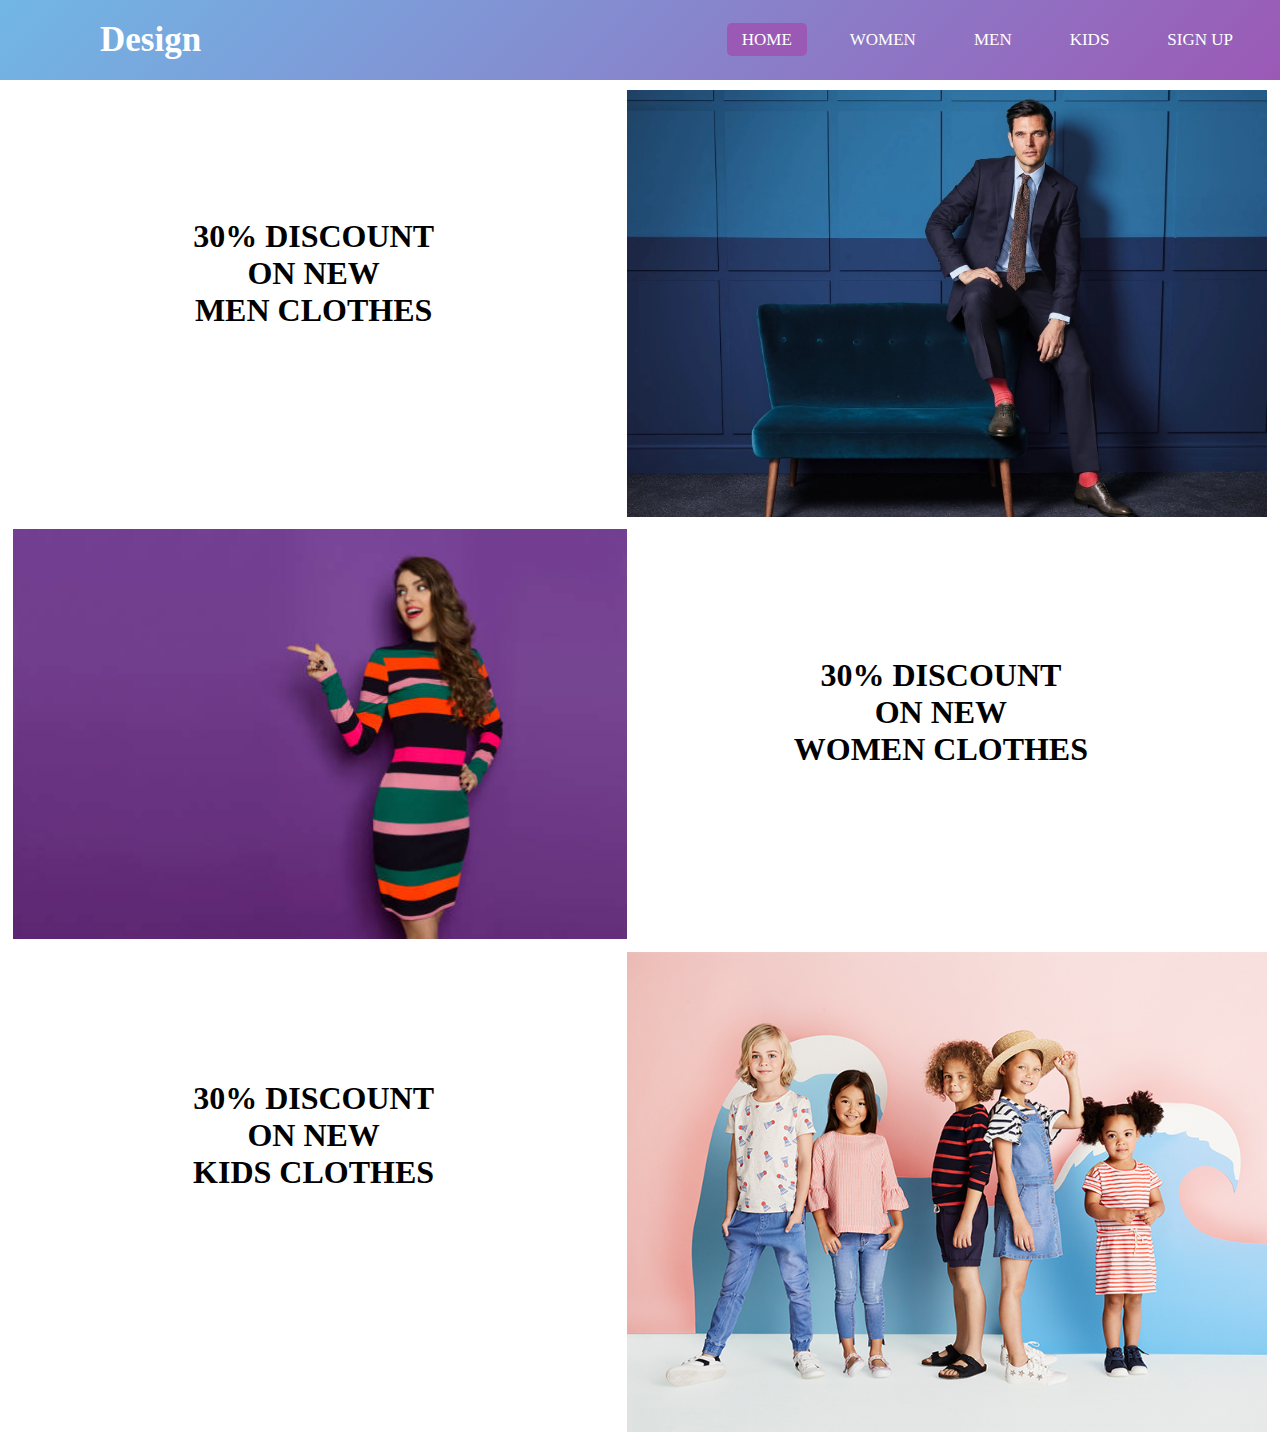
<file: project_clothes/index.html>
<!DOCTYPE html>
<html lang="en">
<head>
    <meta charset="UTF-8">
    <meta http-equiv="X-UA-Compatible" content="IE=edge">
    <meta name="viewport" content="width=device-width, initial-scale=1.0">
    <title>Home page</title>
    <link rel="stylesheet" href="css file/home.css">


    <link rel="stylesheet" href="https://cdnjs.cloudflare.com/ajax/libs/font-awesome/4.7.0/css/font-awesome.min.css"><body>
    <nav>
      <input type="checkbox" id="check">
      <label for="check" class="checkbtn">
        <i style="font-size:24px" class="fa">&#xf0c9;</i>

      </label>
      <label class="logo">Design</label>
        <ul>
            <li><a class="active" href="index.html">Home</a></li>
            <li><a href="women.html">Women</a></li>
            <li><a href="men.html">Men</a></li>
            <li><a href="Kids.html">Kids</a></li>
            <li><a href="form.html">sign up</a></li>
        </ul>
    </nav>
    <br>
    <br><br><br><br>
    
<div>
  <div class="clearfix">
    <img class="img1" src="images/c2.webp" alt="Pineapple" width="50%" height="50%" style="margin-right: 1%; margin-bottom: 1%;">
    <h1>30% discount
        <br> on new
        <br> men clothes
    </h1>
  </div>

  <div class="clearfix">
    <img class="img2" src="images/c3.jpg" alt="Pineapple" width="48%" height="50%" style="margin-left: 1%; margin-bottom: 1%;">
    <h1 style="float: right; margin-right: 15%;">30% discount
        <br> on new
        <br> Women clothes
    </h1>
  </div>




  <div class="clearfix">
    <img class="img1" src="images/c4.jpg" alt="Pineapple" width="50%" height="50%" style="margin-right: 1%;">
    <h1>30% discount
        <br> on new
        <br> Kids clothes
    </h1>
  </div>
</div>
<br>
</body>
</html>
</file>
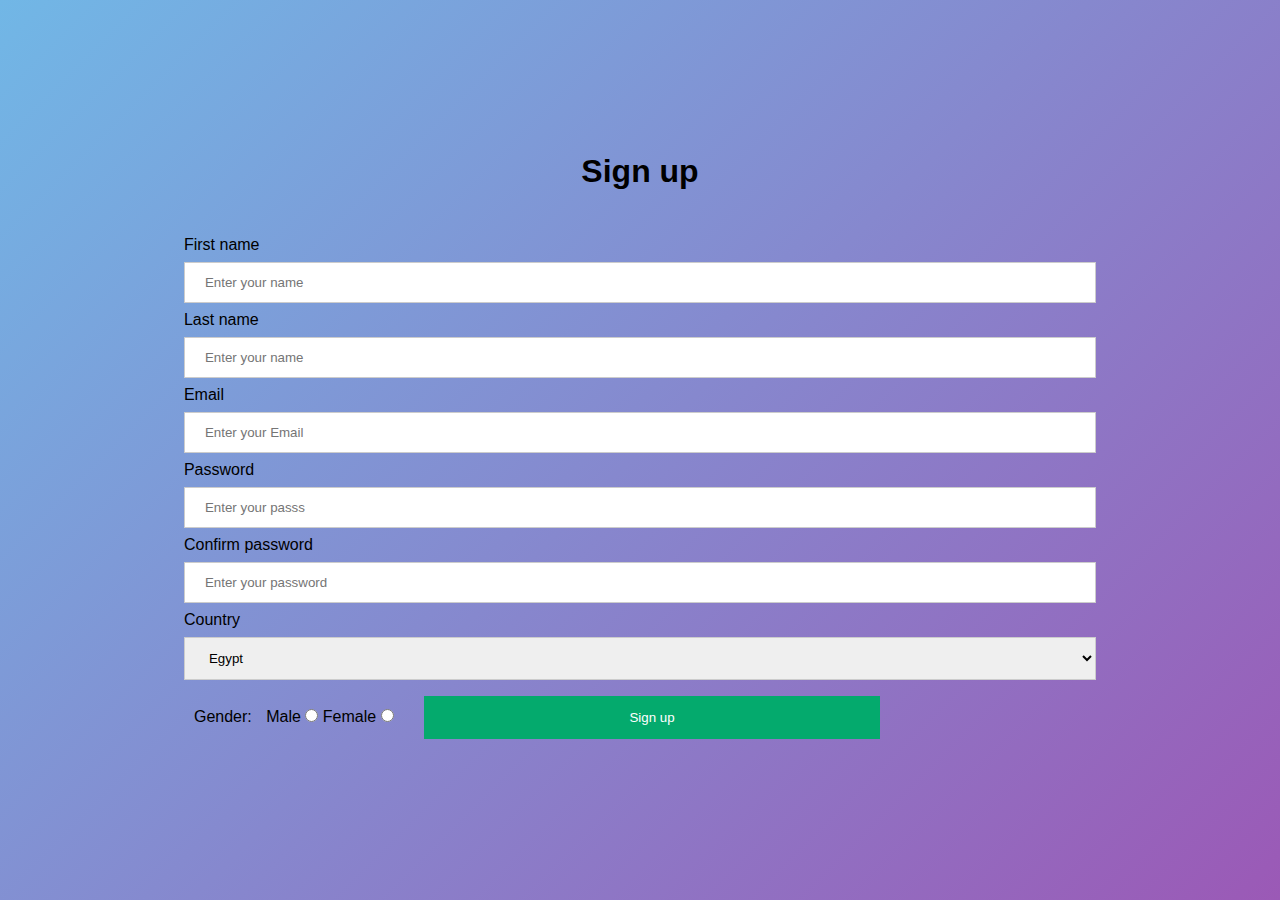
<file: project_clothes/form.html>
<!DOCTYPE html>
<html lang="en">
<head>
    <meta charset="UTF-8">
    <meta http-equiv="X-UA-Compatible" content="IE=edge">
    <meta name="viewport" content="width=device-width, initial-scale=1.0">
    <title>Sign Up</title>
    <link rel="stylesheet" href="css file/form.css">
</head>
<body>
    <div class="conatainer">
        <h1 class="name">Sign up</h1>
        <form action="">
            <span class="details">First name</span>
            <input class="all" type="text" name="First name" placeholder="Enter your name" required>
            <br>
            <span class="details">Last name</span>
            <input class="all" type="text" name="Last name" placeholder="Enter your name" required>
            <br>
            <span class="details">Email</span>
            <input class="all" type="email" name="Email" placeholder="Enter your Email" required>
            <br>
            <span class="details">Password</span>
            <input class="all" type="password" name="password" placeholder="Enter your passs" required>
            <br>
            <span class="details">Confirm password</span>
            <input class="all" type="password" name="password" placeholder="Enter your password" required>
            <span>Country</span>
            <select name="Country">
                <option value="Egypt">Egypt</option>
                <option value="USA">USA</option>
                <option value="Australia">Australia</option>
                <option value="Spain">Spain</option>
                <option value="Canada">Canada</option>
                <option value="Germany">Germany</option>
                <option value="Saudi Arabia">Saudi Arabia</option>
                <option value="Austria">Austria</option>
                <option value="England">England</option>
                <option value="UAE">UAE</option>
                <option value="Kuwait">Kuwait</option>
                <option value="Senegal">Senegal</option>
                <option value="Algeria">Algeria</option>
            </select>
            <span class="gender">Gender:</span>
            <span>Male</span>
            <input type="radio" name="sex" value="male">
            <span>Female</span>
            <input type="radio" name="sex" value="female">
            <button type="submit">Sign up</button>
        </form>
        </div>
</body>
</html>
</file>
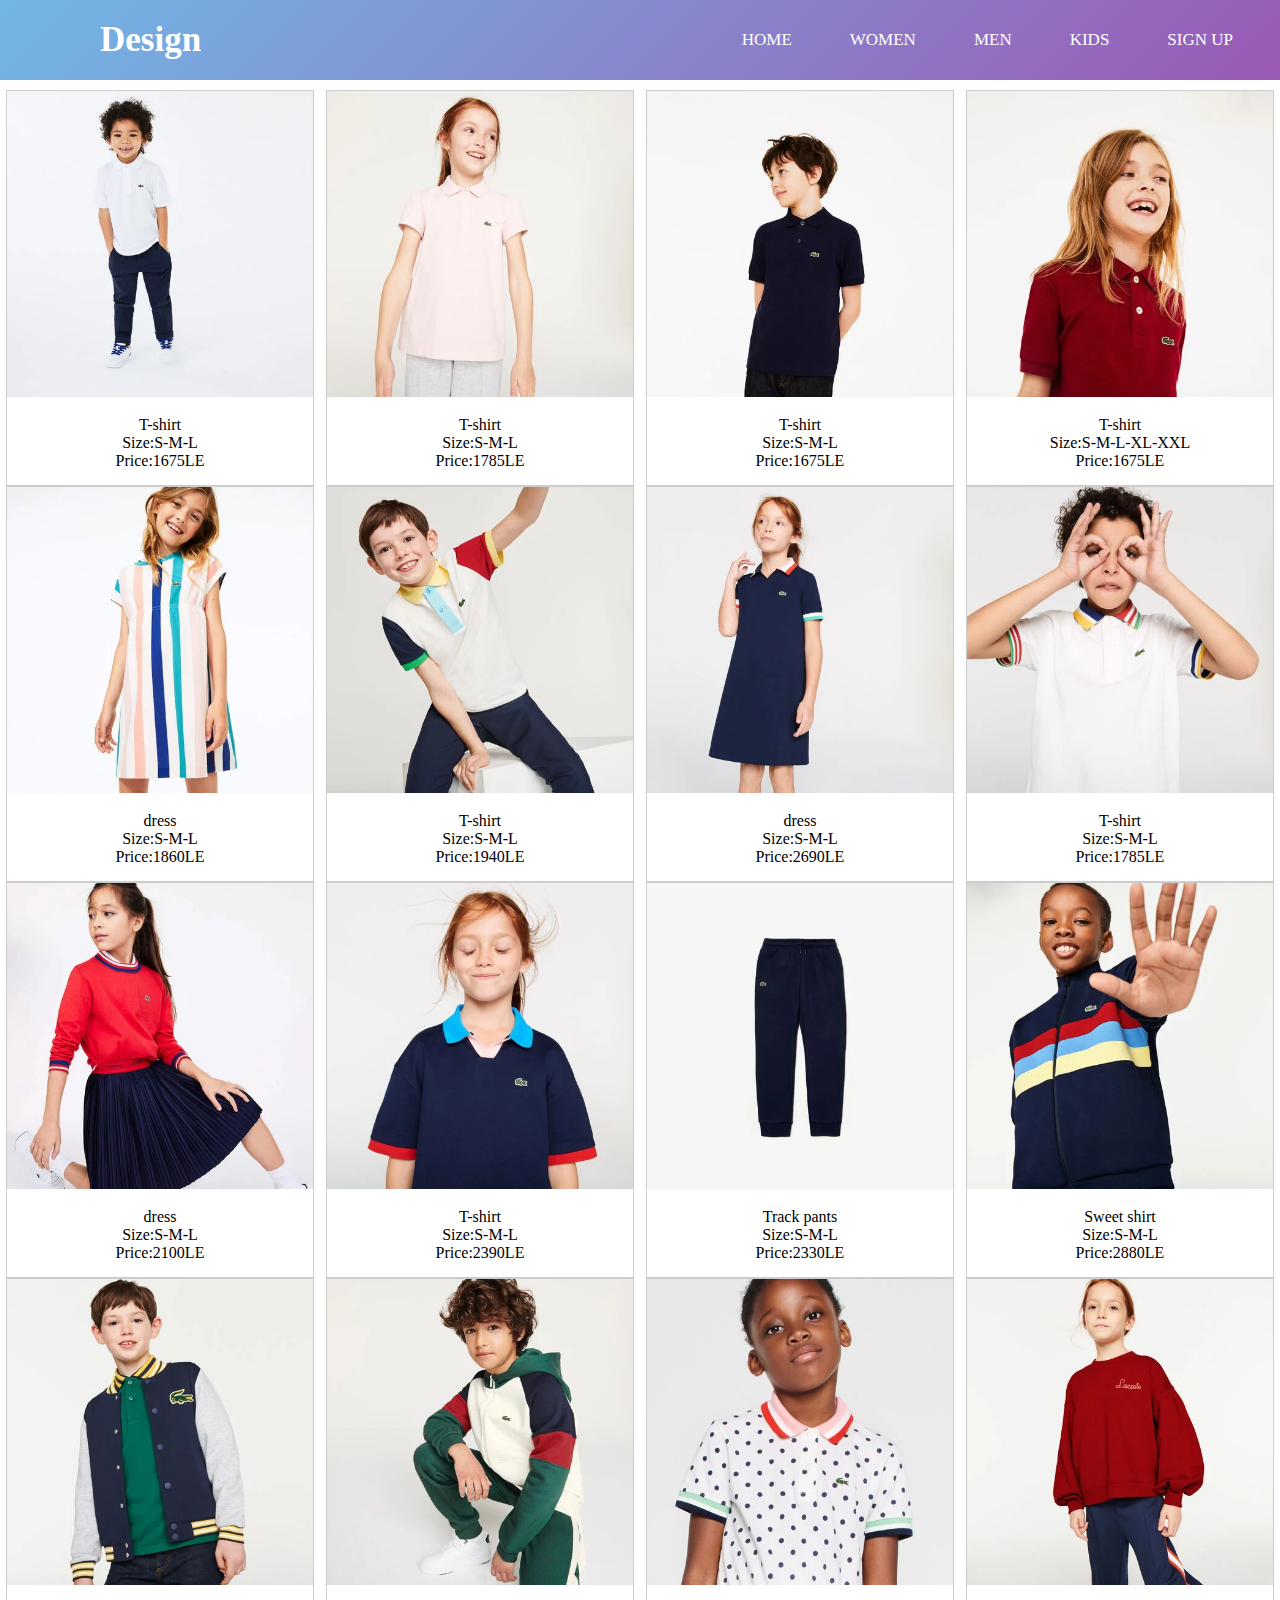
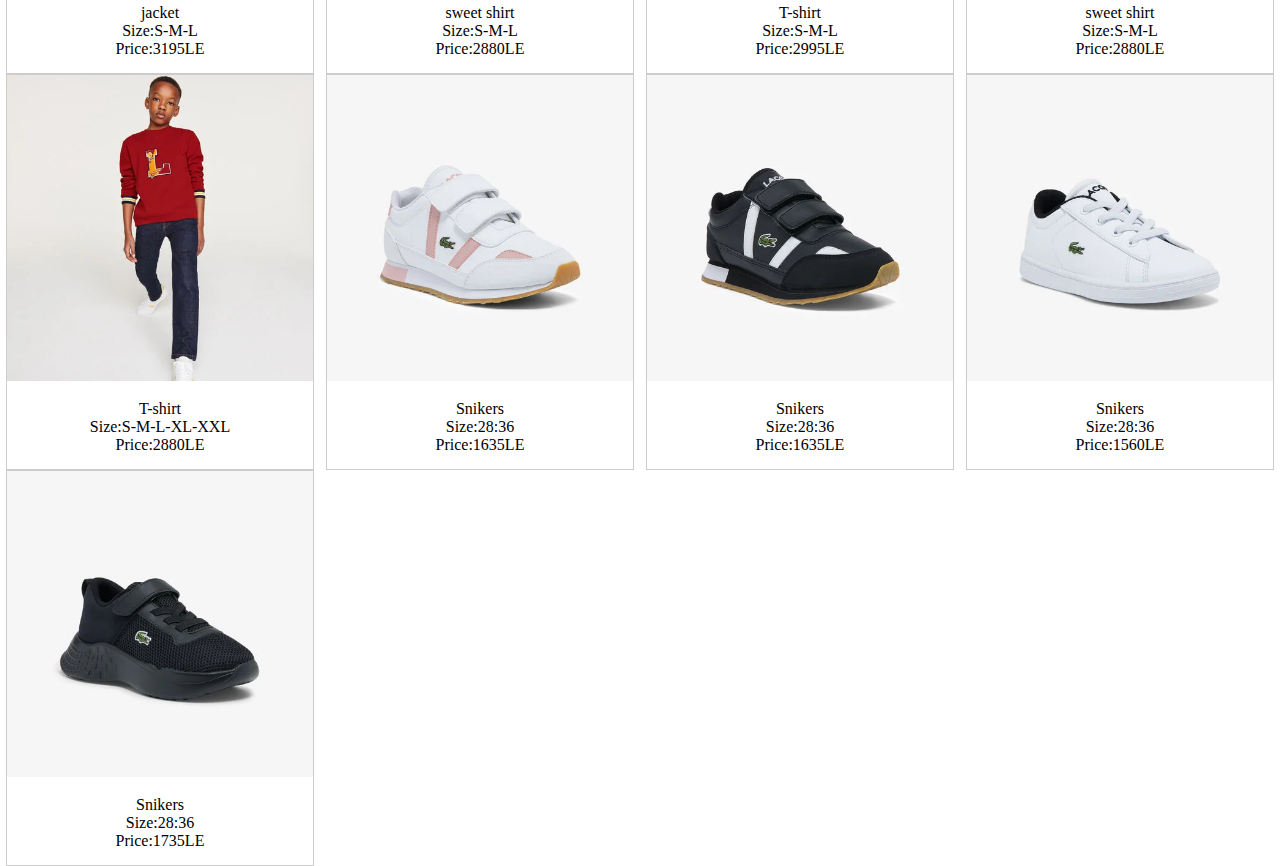
<file: project_clothes/kids.html>
<!DOCTYPE html>
<html lang="en">
<head>
    <meta charset="UTF-8">
    <meta http-equiv="X-UA-Compatible" content="IE=edge">
    <meta name="viewport" content="width=device-width, initial-scale=1.0">
    <title>kids page</title>
    <link rel="stylesheet" href="css file/kids.css">

    <link rel="stylesheet" href="https://cdnjs.cloudflare.com/ajax/libs/font-awesome/4.7.0/css/font-awesome.min.css"><body>

</head>
<body>
    <nav>

      <input type="checkbox" id="check">
      <label for="check" class="checkbtn">
        <i style="font-size:24px" class="fa">&#xf0c9;</i>
        </label>
        <label class="logo">Design</label>
        <ul>
            <li><a class="tefa" class="active" href="index.html">Home</a></li>
            <li><a class="tefa" href="women.html">Women</a></li>
            <li><a class="tefa" href="men.html">Men</a></li>
            <li><a class="tefa" href="kids.html">Kids</a></li>
            <li><a class="tefa" href="form.html">sign up</a></li>
        </ul>
    </nav>
    <br>
    <br><br><br><br>

    <div class="responsive">
        <div class="gallery">
          <a target="_blank" href="img_5terre.jpg">
            <img src="images/c56.webp" alt="Cinque Terre" width="600" height="400">
          </a>
          <div class="desc">T-shirt <br> Size:S-M-L  <br> Price:1675LE</div>
        </div>
      </div>
      
      
      <div class="responsive">
        <div class="gallery">
          <a target="_blank" href="img_forest.jpg">
            <img src="images/c57.webp" alt="Forest" width="600" height="200">
          </a>
          <div class="desc">T-shirt <br>Size:S-M-L  <br> Price:1785LE</div>
        </div>
      </div>
      
      <div class="responsive">
        <div class="gallery">
          <a target="_blank" href="img_lights.jpg">
            <img src="images/c58.webp" alt="Northern Lights" width="600" height="400">
          </a>
          <div class="desc">T-shirt <br>Size:S-M-L  <br> Price:1675LE</div>
        </div>
      </div>
      
      <div class="responsive">
        <div class="gallery">
          <a target="_blank" href="img_mountains.jpg">
            <img src="images/c59.webp" alt="Mountains" width="600" height="400">
          </a>
          <div class="desc">T-shirt <br>Size:S-M-L-XL-XXL  <br> Price:1675LE</div>
        </div>
      </div>

      <div class="responsive">
        <div class="gallery">
          <a target="_blank" href="img_mountains.jpg">
            <img src="images/c60.webp" alt="Mountains" width="600" height="400">
          </a>
          <div class="desc">dress <br>Size:S-M-L  <br> Price:1860LE</div>
        </div>
      </div>



      <div class="responsive">
        <div class="gallery">
          <a target="_blank" href="img_mountains.jpg">
            <img src="images/c61.webp" alt="Mountains" width="600" height="400">
          </a>
          <div class="desc">T-shirt <br>Size:S-M-L  <br> Price:1940LE</div>
        </div>
      </div>


      <div class="responsive">
        <div class="gallery">
          <a target="_blank" href="img_mountains.jpg">
            <img src="images/c62.webp" alt="Mountains" width="600" height="400">
          </a>
          <div class="desc">dress <br>Size:S-M-L  <br> Price:2690LE</div>
        </div>
      </div>


      
      <div class="responsive">
        <div class="gallery">
          <a target="_blank" href="img_mountains.jpg">
            <img src="images/c63.webp" alt="Mountains" width="600" height="400">
          </a>
          <div class="desc">T-shirt <br>Size:S-M-L  <br> Price:1785LE</div>
        </div>
      </div>
      



      <div class="responsive">
        <div class="gallery">
          <a target="_blank" href="img_mountains.jpg">
            <img src="images/c64.webp" alt="Mountains" width="600" height="400">
          </a>
          <div class="desc">dress <br>Size:S-M-L  <br> Price:2100LE</div>
        </div>
      </div>
      



      <div class="responsive">
        <div class="gallery">
          <a target="_blank" href="img_mountains.jpg">
            <img src="images/c65.webp" alt="Mountains" width="600" height="400">
          </a>
          <div class="desc">T-shirt <br>Size:S-M-L  <br> Price:2390LE</div>
        </div>
      </div>
      



      <div class="responsive">
        <div class="gallery">
          <a target="_blank" href="img_mountains.jpg">
            <img src="images/c66.webp" alt="Mountains" width="600" height="400">
          </a>
          <div class="desc">Track pants <br>Size:S-M-L  <br> Price:2330LE</div>
        </div>
      </div>
      



      <div class="responsive">
        <div class="gallery">
          <a target="_blank" href="img_mountains.jpg">
            <img src="images/c67.webp" alt="Mountains" width="600" height="400">
          </a>
          <div class="desc">Sweet shirt <br>Size:S-M-L  <br> Price:2880LE</div>
        </div>
      </div>
      



      <div class="responsive">
        <div class="gallery">
          <a target="_blank" href="img_mountains.jpg">
            <img src="images/c68.webp" alt="Mountains" width="600" height="400">
          </a>
          <div class="desc">jacket <br>Size:S-M-L  <br> Price:3195LE</div>
        </div>
      </div>
      



      <div class="responsive">
        <div class="gallery">
          <a target="_blank" href="img_mountains.jpg">
            <img src="images/c69.webp" alt="Mountains" width="600" height="400">
          </a>
          <div class="desc">sweet shirt <br>Size:S-M-L  <br> Price:2880LE</div>
        </div>
      </div>
      



      <div class="responsive">
        <div class="gallery">
          <a target="_blank" href="img_mountains.jpg">
            <img src="images/c70.webp" alt="Mountains" width="600" height="400">
          </a>
          <div class="desc">T-shirt <br>Size:S-M-L  <br> Price:2995LE</div>
        </div>
      </div>
      



      <div class="responsive">
        <div class="gallery">
          <a target="_blank" href="img_mountains.jpg">
            <img src="images/c71.webp" alt="Mountains" width="600" height="400">
          </a>
          <div class="desc">sweet shirt <br>Size:S-M-L  <br> Price:2880LE</div>
        </div>
      </div>
      



      <div class="responsive">
        <div class="gallery">
          <a target="_blank" href="img_mountains.jpg">
            <img src="images/c72.webp" alt="Mountains" width="600" height="400">
          </a>
          <div class="desc">T-shirt <br>Size:S-M-L-XL-XXL  <br> Price:2880LE</div>
        </div>
      </div>
      



      <div class="responsive">
        <div class="gallery">
          <a target="_blank" href="img_mountains.jpg">
            <img src="images/c73.webp" alt="Mountains" width="600" height="400">
          </a>
          <div class="desc">Snikers <br>Size:28:36  <br> Price:1635LE</div>
        </div>
      </div>
      



      <div class="responsive">
        <div class="gallery">
          <a target="_blank" href="img_mountains.jpg">
            <img src="images/c74.webp" alt="Mountains" width="600" height="400">
          </a>
          <div class="desc">Snikers <br>Size:28:36  <br> Price:1635LE</div>
        </div>
      </div>
      



      <div class="responsive">
        <div class="gallery">
          <a target="_blank" href="img_mountains.jpg">
            <img src="images/c75.webp" alt="Mountains" width="600" height="400">
          </a>
          <div class="desc">Snikers <br>Size:28:36  <br> Price:1560LE</div>
        </div>
      </div>
      



      <div class="responsive">
        <div class="gallery">
          <a target="_blank" href="img_mountains.jpg">
            <img src="images/c76.webp" alt="Mountains" width="600" height="400">
          </a>
          <div class="desc">Snikers <br>Size:28:36  <br> Price:1735LE</div>
        </div>
      </div>
      
</body>
</html>
</file>
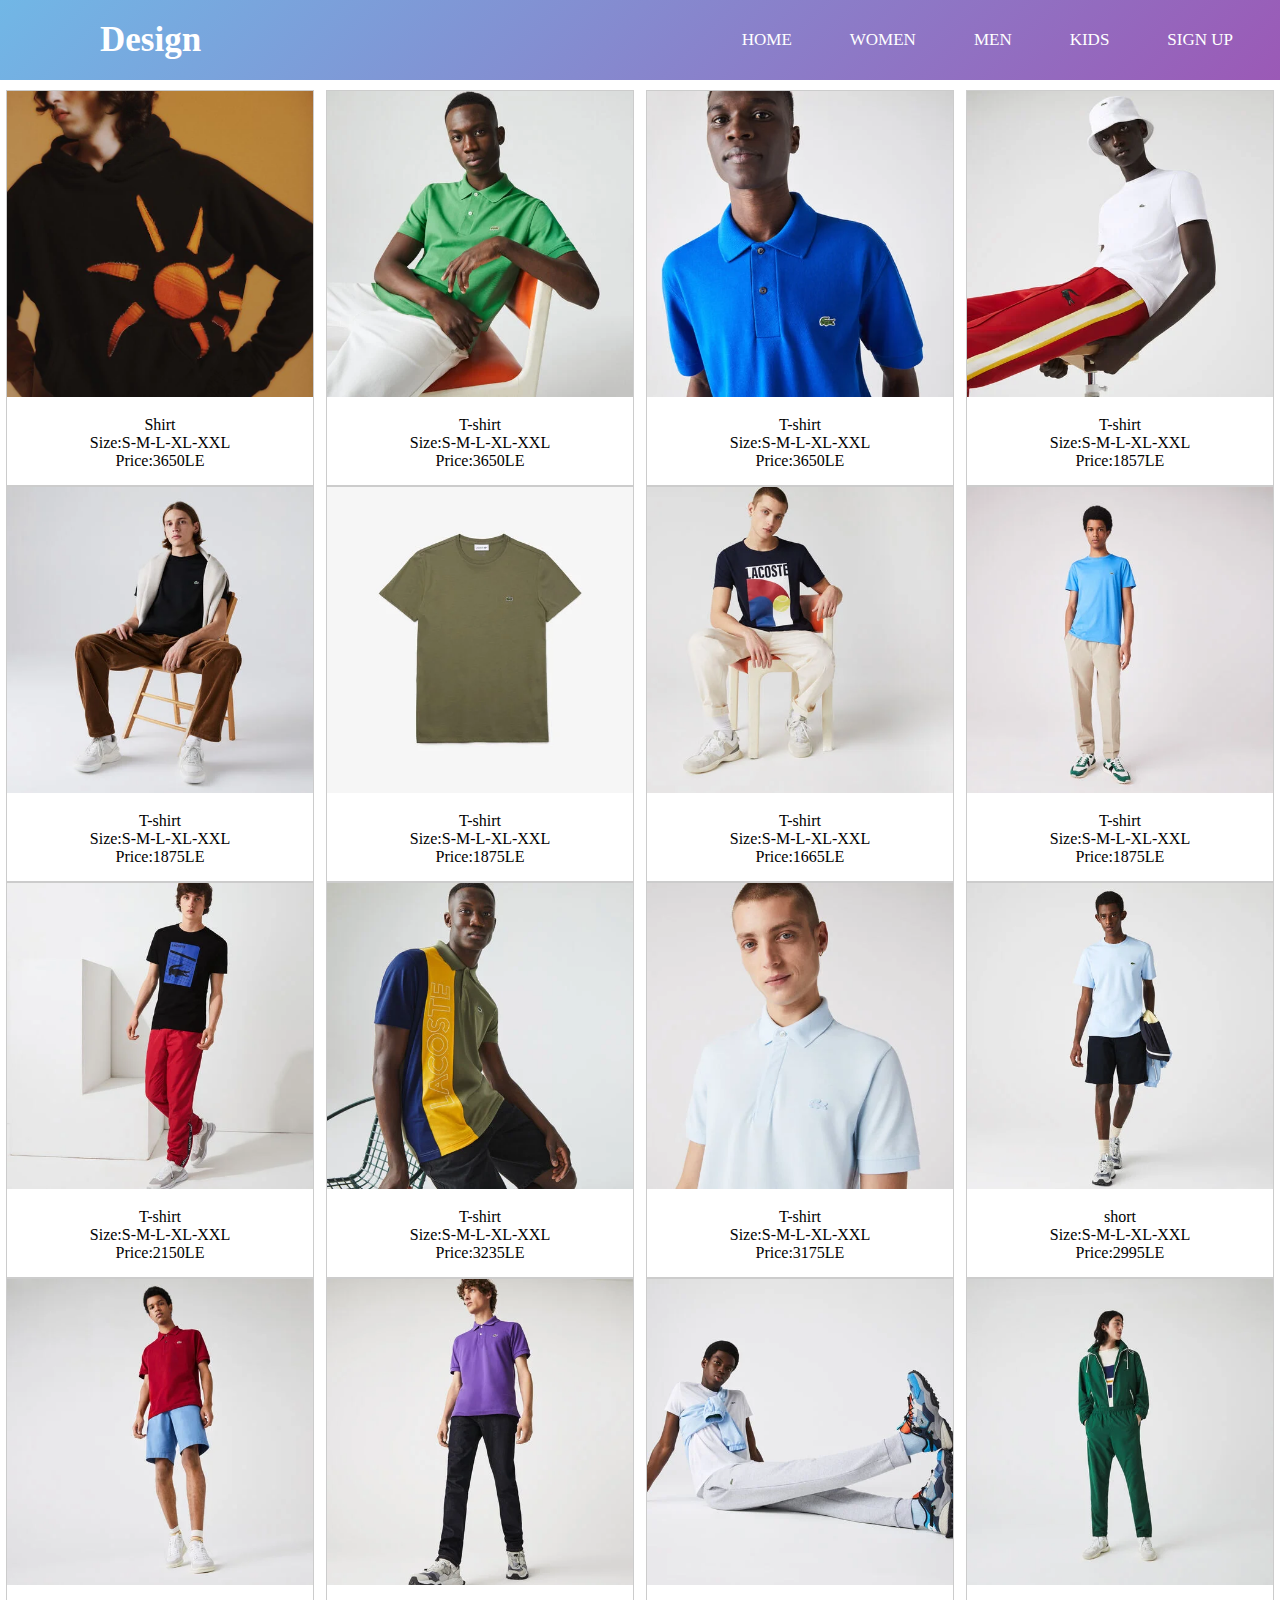
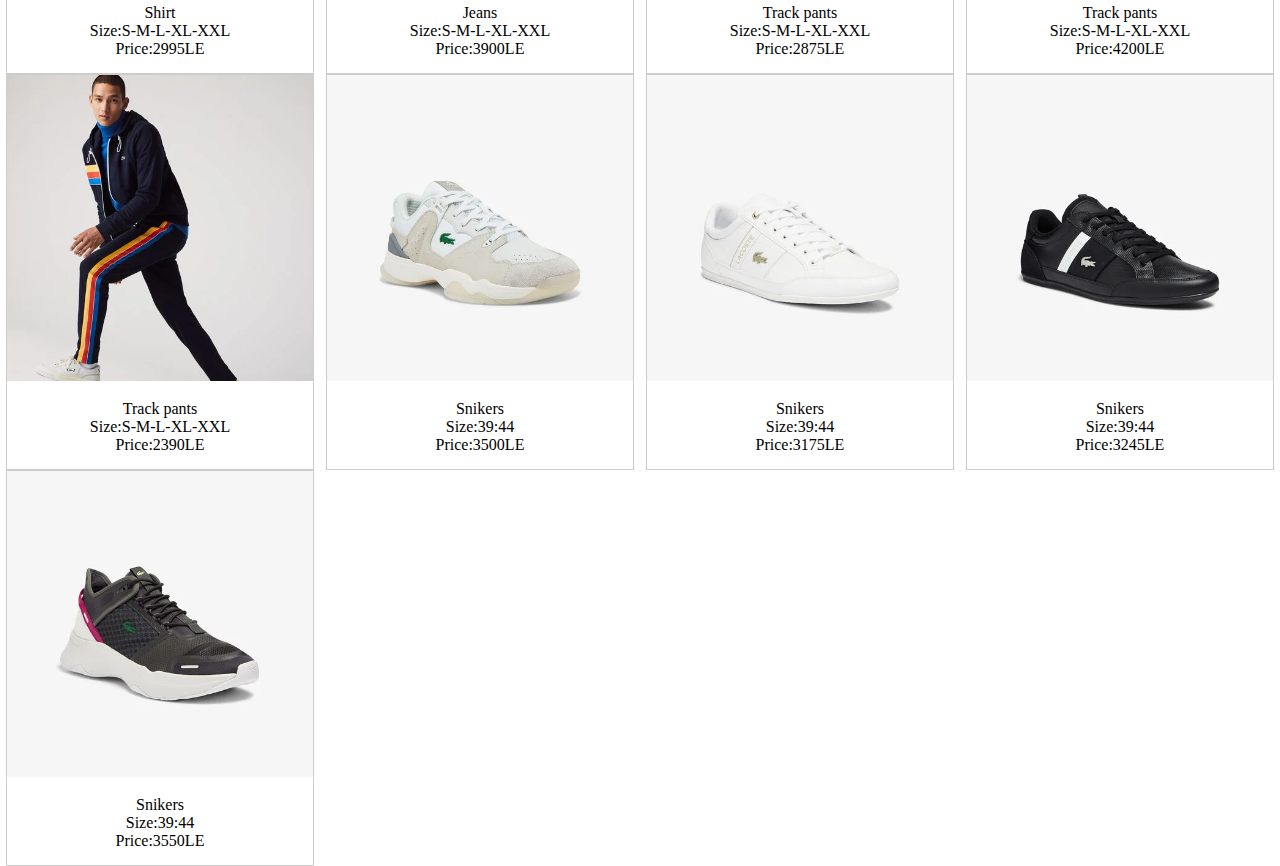
<file: project_clothes/men.html>
<!DOCTYPE html>
<html lang="en">
<head>
    <meta charset="UTF-8">
    <meta http-equiv="X-UA-Compatible" content="IE=edge">
    <meta name="viewport" content="width=device-width, initial-scale=1.0">
    <title>Men page</title>
    <link rel="stylesheet" href="css file/men.css">

    <link rel="stylesheet" href="https://cdnjs.cloudflare.com/ajax/libs/font-awesome/4.7.0/css/font-awesome.min.css"><body>

</head>
<body>
    <nav>

      <input type="checkbox" id="check">
      <label for="check" class="checkbtn">
        <i style="font-size:24px" class="fa">&#xf0c9;</i>
        </label>
        <label class="logo">Design</label>
        <ul>
            <li><a class="tefa" class="active" href="index.html">Home</a></li>
            <li><a class="tefa" href="women.html">Women</a></li>
            <li><a class="tefa" href="men.html">Men</a></li>
            <li><a class="tefa" href="kids.html">Kids</a></li>
            <li><a class="tefa" href="form.html">sign up</a></li>
        </ul>
    </nav>
    <br>
    <br><br><br><br>

    <div class="responsive">
        <div class="gallery">
          <a target="_blank" href="img_5terre.jpg">
            <img src="images/c1.webp" alt="Cinque Terre" width="600" height="400">
          </a>
          <div class="desc">Shirt <br> Size:S-M-L-XL-XXL  <br> Price:3650LE</div>
        </div>
      </div>
      
      
      <div class="responsive">
        <div class="gallery">
          <a target="_blank" href="img_forest.jpg">
            <img src="images/c6.webp" alt="Forest" width="600" height="200">
          </a>
          <div class="desc">T-shirt <br>Size:S-M-L-XL-XXL  <br> Price:3650LE</div>
        </div>
      </div>
      
      <div class="responsive">
        <div class="gallery">
          <a target="_blank" href="img_lights.jpg">
            <img src="images/c7.webp" alt="Northern Lights" width="600" height="400">
          </a>
          <div class="desc">T-shirt <br>Size:S-M-L-XL-XXL  <br> Price:3650LE</div>
        </div>
      </div>
      
      <div class="responsive">
        <div class="gallery">
          <a target="_blank" href="img_mountains.jpg">
            <img src="images/c8.webp" alt="Mountains" width="600" height="400">
          </a>
          <div class="desc">T-shirt <br>Size:S-M-L-XL-XXL  <br> Price:1857LE</div>
        </div>
      </div>

      <div class="responsive">
        <div class="gallery">
          <a target="_blank" href="img_mountains.jpg">
            <img src="images/c9.webp" alt="Mountains" width="600" height="400">
          </a>
          <div class="desc">T-shirt <br>Size:S-M-L-XL-XXL  <br> Price:1875LE</div>
        </div>
      </div>



      <div class="responsive">
        <div class="gallery">
          <a target="_blank" href="img_mountains.jpg">
            <img src="images/c10.webp" alt="Mountains" width="600" height="400">
          </a>
          <div class="desc">T-shirt <br>Size:S-M-L-XL-XXL  <br> Price:1875LE</div>
        </div>
      </div>


      <div class="responsive">
        <div class="gallery">
          <a target="_blank" href="img_mountains.jpg">
            <img src="images/c11.webp" alt="Mountains" width="600" height="400">
          </a>
          <div class="desc">T-shirt <br>Size:S-M-L-XL-XXL  <br> Price:1665LE</div>
        </div>
      </div>


      
      <div class="responsive">
        <div class="gallery">
          <a target="_blank" href="img_mountains.jpg">
            <img src="images/c12.webp" alt="Mountains" width="600" height="400">
          </a>
          <div class="desc">T-shirt <br>Size:S-M-L-XL-XXL  <br> Price:1875LE</div>
        </div>
      </div>
      



      <div class="responsive">
        <div class="gallery">
          <a target="_blank" href="img_mountains.jpg">
            <img src="images/c13.webp" alt="Mountains" width="600" height="400">
          </a>
          <div class="desc">T-shirt <br>Size:S-M-L-XL-XXL  <br> Price:2150LE</div>
        </div>
      </div>
      



      <div class="responsive">
        <div class="gallery">
          <a target="_blank" href="img_mountains.jpg">
            <img src="images/c14.webp" alt="Mountains" width="600" height="400">
          </a>
          <div class="desc">T-shirt <br>Size:S-M-L-XL-XXL  <br> Price:3235LE</div>
        </div>
      </div>
      



      <div class="responsive">
        <div class="gallery">
          <a target="_blank" href="img_mountains.jpg">
            <img src="images/c15.webp" alt="Mountains" width="600" height="400">
          </a>
          <div class="desc">T-shirt <br>Size:S-M-L-XL-XXL  <br> Price:3175LE</div>
        </div>
      </div>
      



      <div class="responsive">
        <div class="gallery">
          <a target="_blank" href="img_mountains.jpg">
            <img src="images/c16.webp" alt="Mountains" width="600" height="400">
          </a>
          <div class="desc">short <br>Size:S-M-L-XL-XXL  <br> Price:2995LE</div>
        </div>
      </div>
      



      <div class="responsive">
        <div class="gallery">
          <a target="_blank" href="img_mountains.jpg">
            <img src="images/c17.webp" alt="Mountains" width="600" height="400">
          </a>
          <div class="desc">Shirt <br>Size:S-M-L-XL-XXL  <br> Price:2995LE</div>
        </div>
      </div>
      



      <div class="responsive">
        <div class="gallery">
          <a target="_blank" href="img_mountains.jpg">
            <img src="images/c18.webp" alt="Mountains" width="600" height="400">
          </a>
          <div class="desc">Jeans <br>Size:S-M-L-XL-XXL  <br> Price:3900LE</div>
        </div>
      </div>
      



      <div class="responsive">
        <div class="gallery">
          <a target="_blank" href="img_mountains.jpg">
            <img src="images/c19.webp" alt="Mountains" width="600" height="400">
          </a>
          <div class="desc">Track pants <br>Size:S-M-L-XL-XXL  <br> Price:2875LE</div>
        </div>
      </div>
      



      <div class="responsive">
        <div class="gallery">
          <a target="_blank" href="img_mountains.jpg">
            <img src="images/c20.webp" alt="Mountains" width="600" height="400">
          </a>
          <div class="desc">Track pants <br>Size:S-M-L-XL-XXL  <br> Price:4200LE</div>
        </div>
      </div>
      



      <div class="responsive">
        <div class="gallery">
          <a target="_blank" href="img_mountains.jpg">
            <img src="images/c21.webp" alt="Mountains" width="600" height="400">
          </a>
          <div class="desc">Track pants <br>Size:S-M-L-XL-XXL  <br> Price:2390LE</div>
        </div>
      </div>
      



      <div class="responsive">
        <div class="gallery">
          <a target="_blank" href="img_mountains.jpg">
            <img src="images/c22.webp" alt="Mountains" width="600" height="400">
          </a>
          <div class="desc">Snikers <br>Size:39:44  <br> Price:3500LE</div>
        </div>
      </div>
      



      <div class="responsive">
        <div class="gallery">
          <a target="_blank" href="img_mountains.jpg">
            <img src="images/c23.webp" alt="Mountains" width="600" height="400">
          </a>
          <div class="desc">Snikers <br>Size:39:44  <br> Price:3175LE</div>
        </div>
      </div>
      



      <div class="responsive">
        <div class="gallery">
          <a target="_blank" href="img_mountains.jpg">
            <img src="images/c24.webp" alt="Mountains" width="600" height="400">
          </a>
          <div class="desc">Snikers <br>Size:39:44  <br> Price:3245LE</div>
        </div>
      </div>
      



      <div class="responsive">
        <div class="gallery">
          <a target="_blank" href="img_mountains.jpg">
            <img src="images/c25.webp" alt="Mountains" width="600" height="400">
          </a>
          <div class="desc">Snikers <br>Size:39:44  <br> Price:3550LE</div>
        </div>
      </div>
      
</body>
</html>
</file>
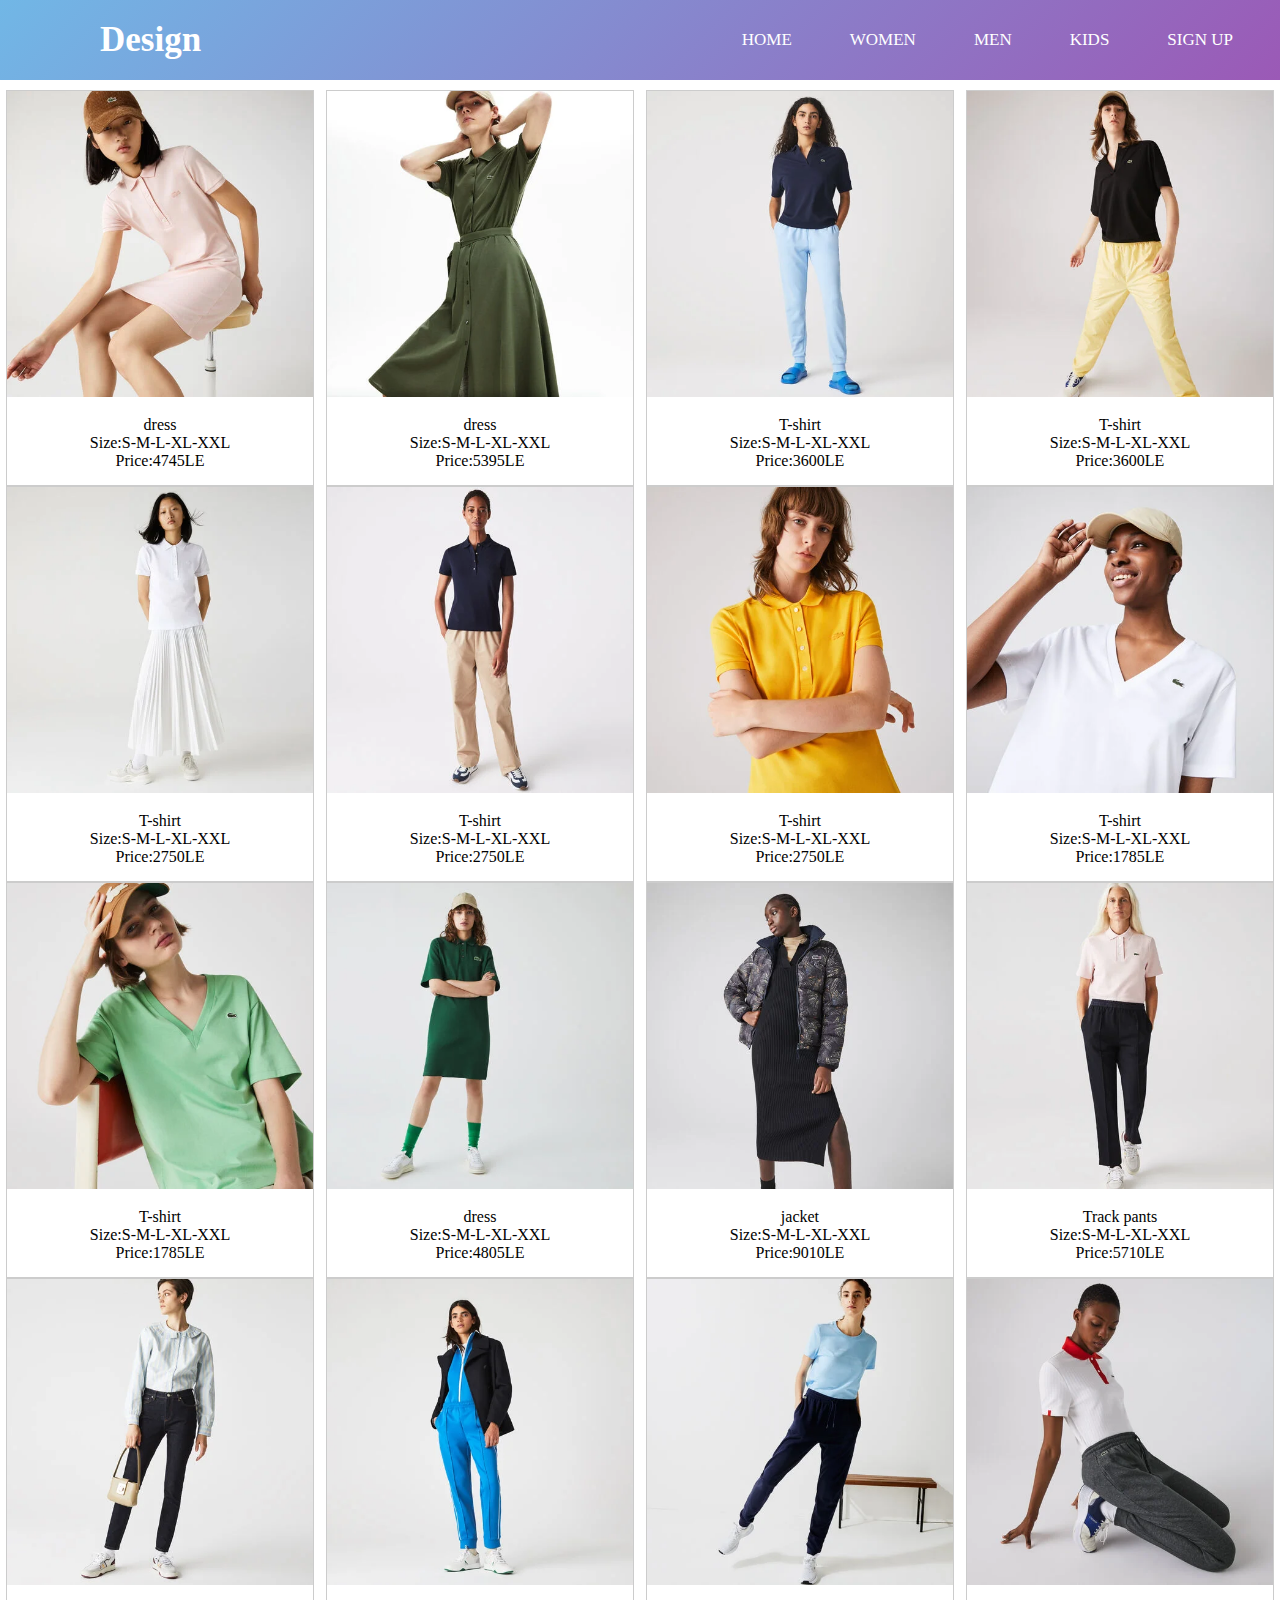
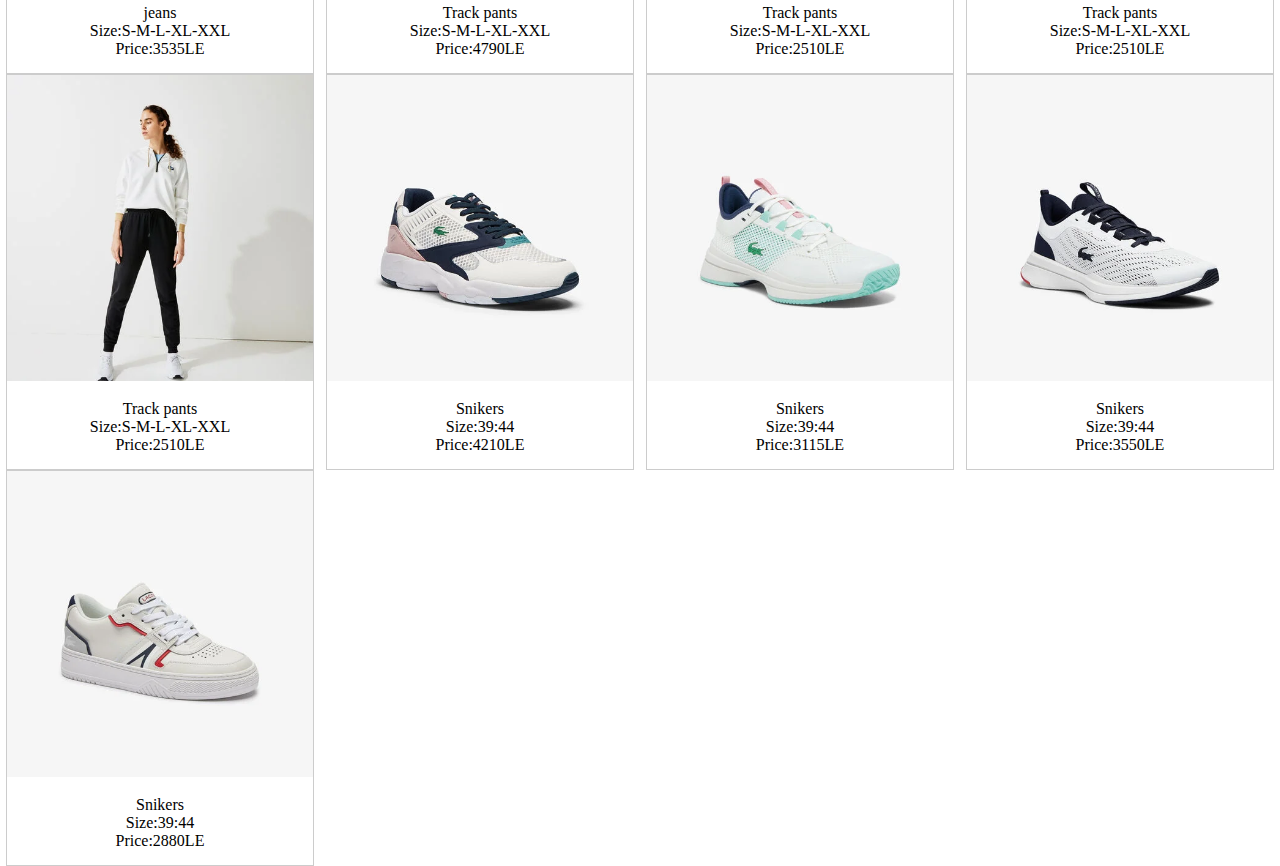
<file: project_clothes/women.html>
<!DOCTYPE html>
<html lang="en">
<head>
    <meta charset="UTF-8">
    <meta http-equiv="X-UA-Compatible" content="IE=edge">
    <meta name="viewport" content="width=device-width, initial-scale=1.0">
    <title>Women page</title>
    <link rel="stylesheet" href="css file/women.css">

    <link rel="stylesheet" href="https://cdnjs.cloudflare.com/ajax/libs/font-awesome/4.7.0/css/font-awesome.min.css"><body>

</head>
<body>
    <nav>

      <input type="checkbox" id="check">
      <label for="check" class="checkbtn">
        <i style="font-size:24px" class="fa">&#xf0c9;</i>
        </label>
        <label class="logo">Design</label>
        <ul>
            <li><a class="tefa" class="active" href="index.html">Home</a></li>
            <li><a class="tefa" href="women.html">Women</a></li>
            <li><a class="tefa" href="men.html">Men</a></li>
            <li><a class="tefa" href="kids.html">Kids</a></li>
            <li><a class="tefa" href="form.html">sign up</a></li>
        </ul>
    </nav>
    <br>
    <br><br><br><br>

    <div class="responsive">
        <div class="gallery">
          <a target="_blank" href="img_5terre.jpg">
            <img src="images/c26.webp" alt="Cinque Terre" width="600" height="400">
          </a>
          <div class="desc">dress <br> Size:S-M-L-XL-XXL  <br> Price:4745LE</div>
        </div>
      </div>
      
      
      <div class="responsive">
        <div class="gallery">
          <a target="_blank" href="img_forest.jpg">
            <img src="images/c27.webp" alt="Forest" width="600" height="200">
          </a>
          <div class="desc">dress <br>Size:S-M-L-XL-XXL  <br> Price:5395LE</div>
        </div>
      </div>
      
      <div class="responsive">
        <div class="gallery">
          <a target="_blank" href="img_lights.jpg">
            <img src="images/c28.webp" alt="Northern Lights" width="600" height="400">
          </a>
          <div class="desc">T-shirt <br>Size:S-M-L-XL-XXL  <br> Price:3600LE</div>
        </div>
      </div>
      
      <div class="responsive">
        <div class="gallery">
          <a target="_blank" href="img_mountains.jpg">
            <img src="images/c29.webp" alt="Mountains" width="600" height="400">
          </a>
          <div class="desc">T-shirt <br>Size:S-M-L-XL-XXL  <br> Price:3600LE</div>
        </div>
      </div>

      <div class="responsive">
        <div class="gallery">
          <a target="_blank" href="img_mountains.jpg">
            <img src="images/c30.webp" alt="Mountains" width="600" height="400">
          </a>
          <div class="desc">T-shirt <br>Size:S-M-L-XL-XXL  <br> Price:2750LE</div>
        </div>
      </div>



      <div class="responsive">
        <div class="gallery">
          <a target="_blank" href="img_mountains.jpg">
            <img src="images/c40.webp" alt="Mountains" width="600" height="400">
          </a>
          <div class="desc">T-shirt <br>Size:S-M-L-XL-XXL  <br> Price:2750LE</div>
        </div>
      </div>


      <div class="responsive">
        <div class="gallery">
          <a target="_blank" href="img_mountains.jpg">
            <img src="images/c41.webp" alt="Mountains" width="600" height="400">
          </a>
          <div class="desc">T-shirt <br>Size:S-M-L-XL-XXL  <br> Price:2750LE</div>
        </div>
      </div>


      
      <div class="responsive">
        <div class="gallery">
          <a target="_blank" href="img_mountains.jpg">
            <img src="images/c42.webp" alt="Mountains" width="600" height="400">
          </a>
          <div class="desc">T-shirt <br>Size:S-M-L-XL-XXL  <br> Price:1785LE</div>
        </div>
      </div>
      



      <div class="responsive">
        <div class="gallery">
          <a target="_blank" href="img_mountains.jpg">
            <img src="images/c43.webp" alt="Mountains" width="600" height="400">
          </a>
          <div class="desc">T-shirt <br>Size:S-M-L-XL-XXL  <br> Price:1785LE</div>
        </div>
      </div>
      



      <div class="responsive">
        <div class="gallery">
          <a target="_blank" href="img_mountains.jpg">
            <img src="images/c44.webp" alt="Mountains" width="600" height="400">
          </a>
          <div class="desc">dress <br>Size:S-M-L-XL-XXL  <br> Price:4805LE</div>
        </div>
      </div>
      



      <div class="responsive">
        <div class="gallery">
          <a target="_blank" href="img_mountains.jpg">
            <img src="images/c45.webp" alt="Mountains" width="600" height="400">
          </a>
          <div class="desc">jacket <br>Size:S-M-L-XL-XXL  <br> Price:9010LE</div>
        </div>
      </div>
      



      <div class="responsive">
        <div class="gallery">
          <a target="_blank" href="img_mountains.jpg">
            <img src="images/c46.webp" alt="Mountains" width="600" height="400">
          </a>
          <div class="desc">Track pants <br>Size:S-M-L-XL-XXL  <br> Price:5710LE</div>
        </div>
      </div>
      



      <div class="responsive">
        <div class="gallery">
          <a target="_blank" href="img_mountains.jpg">
            <img src="images/c47.webp" alt="Mountains" width="600" height="400">
          </a>
          <div class="desc">jeans <br>Size:S-M-L-XL-XXL  <br> Price:3535LE</div>
        </div>
      </div>
      



      <div class="responsive">
        <div class="gallery">
          <a target="_blank" href="img_mountains.jpg">
            <img src="images/c48.webp" alt="Mountains" width="600" height="400">
          </a>
          <div class="desc">Track pants <br>Size:S-M-L-XL-XXL  <br> Price:4790LE</div>
        </div>
      </div>
      



      <div class="responsive">
        <div class="gallery">
          <a target="_blank" href="img_mountains.jpg">
            <img src="images/c49.webp" alt="Mountains" width="600" height="400">
          </a>
          <div class="desc">Track pants <br>Size:S-M-L-XL-XXL  <br> Price:2510LE</div>
        </div>
      </div>
      



      <div class="responsive">
        <div class="gallery">
          <a target="_blank" href="img_mountains.jpg">
            <img src="images/c50.webp" alt="Mountains" width="600" height="400">
          </a>
          <div class="desc">Track pants <br>Size:S-M-L-XL-XXL  <br> Price:2510LE</div>
        </div>
      </div>
      



      <div class="responsive">
        <div class="gallery">
          <a target="_blank" href="img_mountains.jpg">
            <img src="images/c51.webp" alt="Mountains" width="600" height="400">
          </a>
          <div class="desc">Track pants <br>Size:S-M-L-XL-XXL  <br> Price:2510LE</div>
        </div>
      </div>
      



      <div class="responsive">
        <div class="gallery">
          <a target="_blank" href="img_mountains.jpg">
            <img src="images/c52.webp" alt="Mountains" width="600" height="400">
          </a>
          <div class="desc">Snikers <br>Size:39:44  <br> Price:4210LE</div>
        </div>
      </div>
      



      <div class="responsive">
        <div class="gallery">
          <a target="_blank" href="img_mountains.jpg">
            <img src="images/c53.webp" alt="Mountains" width="600" height="400">
          </a>
          <div class="desc">Snikers <br>Size:39:44  <br> Price:3115LE</div>
        </div>
      </div>
      



      <div class="responsive">
        <div class="gallery">
          <a target="_blank" href="img_mountains.jpg">
            <img src="images/c54.webp" alt="Mountains" width="600" height="400">
          </a>
          <div class="desc">Snikers <br>Size:39:44  <br> Price:3550LE</div>
        </div>
      </div>
      



      <div class="responsive">
        <div class="gallery">
          <a target="_blank" href="img_mountains.jpg">
            <img src="images/c55.webp" alt="Mountains" width="600" height="400">
          </a>
          <div class="desc">Snikers <br>Size:39:44  <br> Price:2880LE</div>
        </div>
      </div>
      
</body>
</html>
</file>
<file: project_clothes/css file/home.css>
*{
  padding: 0;
  margin: 0;
  text-decoration: none;
  list-style: none;
  box-sizing: border-box;

}
body{
  font-family: montserrat;
}
nav{
  background: linear-gradient(135deg, #71b7e6 , #9b59b6);
  height: 80px;
  width: 100%;
  position: fixed;
}
.logo{
  color: white;
  font-size: 35px;
  line-height: 80px;
  padding: 0 100px;
  font-weight: bold;
}
ul{
  float: right;
  margin-right: 20px;
}
li{
  display: inline-block;
  line-height: 80px;
  margin: 0 12px;
}
a{
  color: white;
  font-size: 17px;
  text-transform: uppercase;
  padding: 7px 15px;
  border-radius: 5px;
}
a.active , a:hover{
  background-color:#9b59b6 ;
  transition: .5s;
}
.img1 {
  float: right;
}

.clearfix::after {
  content: "";
  clear: both;
  display: table;
}
h1{
  text-align: center;
  padding-top: 10%;
  text-transform: uppercase;
}
.img2 {
  float: left;
}
h2{
  text-align: center;
  align-items: center;
}
.checkbtn{
  font-size: 30px;
  color: white;
  float: right;
  line-height: 80px;
  margin-right: 40px;
  cursor: pointer;
  display: none;
}
#check{
  display: none;
}
@media(max-width: 952px){
  label.logo{
    font-size: 30px;
    padding-left: 50px;
  }
  nav ul li a{
    font-size: 16px;
  }
}
@media(max-width: 858px){
  .checkbtn{
    display: block;
  }
  ul{
    position: fixed;
    width: 100%;
    height: 100vh;
    background: linear-gradient(135deg, #71b7e6 , #9b59b6);
    top: 80px;
    left: -100%;
    text-align: center;
    transition: all .5s;
  }
  nav ul li{
    display: block;
    margin: 50px;
    line-height: 30px;
  }
  nav ul li a{
    font-size: 20px;
  }
  a:hover , a.active{
    background: none;
    color:#9b59b6 ;

  }
  #check:checked ~ ul{
    left: 0;
    ;
  } 
}
</file>
<file: project_clothes/css file/form.css>
*{
    margin: 0;
    padding: 0;
    box-sizing: border-box;
    font-family: "poppins",sans-serif;
}
body{
    display: flex;
    height: 100vh;
    justify-content: center;
    padding: 133px;
    align-items: center;
    background: linear-gradient(135deg, #71b7e6 , #9b59b6);
}
.container{
    max-width: 700px;
    width: 100%;
    background-color: red;
    padding: 25px 30px;
    border-radius: 5px;
}
form{
    flex-wrap: wrap;
    justify-content: space-between;
    display: inline;
}
form{
    width: calc(100% / 2 -20px);
    margin: 20px 0px 12px 0px;
}
.name{
    text-align: center;
    margin-bottom: 5%;
}
input[type=text],input[type=email],input[type=password],
select{
    width: 100%;
    padding: 12px 20px;
    margin: 8px 0;
    display: inline-block;
    border: 1px    solid #ccc;
    box-sizing: border-box;
  }
button{
        background-color: #04AA6D;
        color: white;
        padding: 14px 20px;
        margin: 8px 26px;
        border: none;
        cursor: pointer;
        width: 50%;
  }
  .gender{
      margin: 10px;
  }
</file>
<file: project_clothes/css file/kids.css>
*{
    padding: 0;
    margin: 0;
    text-decoration: none;
    list-style: none;
    box-sizing: border-box;
  
  }
  body{
    font-family: montserrat;
  }
  nav{
    background: linear-gradient(135deg, #71b7e6 , #9b59b6);
    height: 80px;
    width: 100%;
    position: fixed;
  }
  .logo{
    color: white;
    font-size: 35px;
    line-height: 80px;
    padding: 0 100px;
    font-weight: bold;
  }
  ul{
    float: right;
    margin-right: 20px;
  }
  li{
    display: inline-block;
    line-height: 80px;
    margin: 0 12px;
  }
  .tefa{
    color: white;
    font-size: 17px;
    text-transform: uppercase;
    padding: 7px 15px;
    border-radius: 5px;
  }
  .tefa.active , .tefa:hover{
    background-color:#9b59b6 ;
    transition: .5s;
  }

  div.gallery {
    border: 1px solid #ccc;
  }
  
  div.gallery:hover {
    border: 1px solid #777;
  }
  
  div.gallery img {
    width: 100%;
    height: auto;
  }
  
  div.desc {
    padding: 15px;
    text-align: center;
  }
  
  * {
    box-sizing: border-box;
  }
  
  .responsive {
    padding: 0 6px;
    float: left;
    width: 24.99999%;
  }
  
  @media only screen and (max-width: 700px) {
    .responsive {
      width: 49.99999%;
      margin: 6px 0;
    }
  }
  
  @media only screen and (max-width: 500px) {
    .responsive {
      width: 100%;
    }
  }



  .checkbtn{
    font-size: 30px;
    color: white;
    float: right;
    line-height: 80px;
    margin-right: 40px;
    cursor: pointer;
    display: none;
  }
  #check{
    display: none;
  }
  @media(max-width: 952px){
    label.logo{
      font-size: 30px;
      padding-left: 50px;
    }
    nav ul li .tefa{
      font-size: 16px;
    }
  }
  @media(max-width: 858px){
    .checkbtn{
      display: block;
    }
    ul{
      position: fixed;
      width: 100%;
      height: 100vh;
      background: linear-gradient(135deg, #71b7e6 , #9b59b6);
      top: 80px;
      left: -100%;
      text-align: center;
      transition: all .5s;
    }
    nav ul li{
      display: block;
      margin: 50px;
      line-height: 30px;
    }
    nav ul li .tefa{
      font-size: 20px;
    }
    .tefa:hover , .tefa.active{
      background: none;
      color:#9b59b6 ;
  
    }
    #check:checked ~ ul{
      left: 0;
      ;
    } 
  }
</file>
<file: project_clothes/css file/men.css>
*{
    padding: 0;
    margin: 0;
    text-decoration: none;
    list-style: none;
    box-sizing: border-box;
  
  }
  body{
    font-family: montserrat;
  }
  nav{
    background: linear-gradient(135deg, #71b7e6 , #9b59b6);
    height: 80px;
    width: 100%;
    position: fixed;
  }
  .logo{
    color: white;
    font-size: 35px;
    line-height: 80px;
    padding: 0 100px;
    font-weight: bold;
  }
  ul{
    float: right;
    margin-right: 20px;
  }
  li{
    display: inline-block;
    line-height: 80px;
    margin: 0 12px;
  }
  .tefa{
    color: white;
    font-size: 17px;
    text-transform: uppercase;
    padding: 7px 15px;
    border-radius: 5px;
  }
  .tefa.active , .tefa:hover{
    background-color:#9b59b6 ;
    transition: .5s;
  }

  div.gallery {
    border: 1px solid #ccc;
  }
  
  div.gallery:hover {
    border: 1px solid #777;
  }
  
  div.gallery img {
    width: 100%;
    height: auto;
  }
  
  div.desc {
    padding: 15px;
    text-align: center;
  }
  
  * {
    box-sizing: border-box;
  }
  
  .responsive {
    padding: 0 6px;
    float: left;
    width: 24.99999%;
  }
  
  @media only screen and (max-width: 700px) {
    .responsive {
      width: 49.99999%;
      margin: 6px 0;
    }
  }
  
  @media only screen and (max-width: 500px) {
    .responsive {
      width: 100%;
    }
  }


  .checkbtn{
    font-size: 30px;
    color: white;
    float: right;
    line-height: 80px;
    margin-right: 40px;
    cursor: pointer;
    display: none;
  }
  #check{
    display: none;
  }
  @media(max-width: 952px){
    label.logo{
      font-size: 30px;
      padding-left: 50px;
    }
    nav ul li .tefa{
      font-size: 16px;
    }
  }
  @media(max-width: 858px){
    .checkbtn{
      display: block;
    }
    ul{
      position: fixed;
      width: 100%;
      height: 100vh;
      background: linear-gradient(135deg, #71b7e6 , #9b59b6);
      top: 80px;
      left: -100%;
      text-align: center;
      transition: all .5s;
    }
    nav ul li{
      display: block;
      margin: 50px;
      line-height: 30px;
    }
    nav ul li .tefa{
      font-size: 20px;
    }
    .tefa:hover , .tefa.active{
      background: none;
      color:#9b59b6 ;
  
    }
    #check:checked ~ ul{
      left: 0;
    } 
  }
</file>
<file: project_clothes/css file/women.css>
*{
    padding: 0;
    margin: 0;
    text-decoration: none;
    list-style: none;
    box-sizing: border-box;
  
  }
  body{
    font-family: montserrat;
  }
  nav{
    background: linear-gradient(135deg, #71b7e6 , #9b59b6);
    height: 80px;
    width: 100%;
    position: fixed;
  }
  .logo{
    color: white;
    font-size: 35px;
    line-height: 80px;
    padding: 0 100px;
    font-weight: bold;
  }
  ul{
    float: right;
    margin-right: 20px;
  }
  li{
    display: inline-block;
    line-height: 80px;
    margin: 0 12px;
  }
  .tefa{
    color: white;
    font-size: 17px;
    text-transform: uppercase;
    padding: 7px 15px;
    border-radius: 5px;
  }
  .tefa.active , .tefa:hover{
    background-color:#9b59b6 ;
    transition: .5s;
  }

  div.gallery {
    border: 1px solid #ccc;
  }
  
  div.gallery:hover {
    border: 1px solid #777;
  }
  
  div.gallery img {
    width: 100%;
    height: auto;
  }
  
  div.desc {
    padding: 15px;
    text-align: center;
  }
  
  * {
    box-sizing: border-box;
  }
  
  .responsive {
    padding: 0 6px;
    float: left;
    width: 24.99999%;
  }
  
  @media only screen and (max-width: 700px) {
    .responsive {
      width: 49.99999%;
      margin: 6px 0;
    }
  }
  
  @media only screen and (max-width: 500px) {
    .responsive {
      width: 100%;
    }
  }

  .checkbtn{
    font-size: 30px;
    color: white;
    float: right;
    line-height: 80px;
    margin-right: 40px;
    cursor: pointer;
    display: none;
  }
  #check{
    display: none;
  }
  @media(max-width: 952px){
    label.logo{
      font-size: 30px;
      padding-left: 50px;
    }
    nav ul li .tefa{
      font-size: 16px;
    }
  }
  @media(max-width: 858px){
    .checkbtn{
      display: block;
    }
    ul{
      position: fixed;
      width: 100%;
      height: 100vh;
      background: linear-gradient(135deg, #71b7e6 , #9b59b6);
      top: 80px;
      left: -100%;
      text-align: center;
      transition: all .5s;
    }
    nav ul li{
      display: block;
      margin: 50px;
      line-height: 30px;
    }
    nav ul li .tefa{
      font-size: 20px;
    }
    .tefa:hover , .tefa.active{
      background: none;
      color:#9b59b6 ;
  
    }
    #check:checked ~ ul{
      left: 0;
      ;
    } 
  }
</file>
